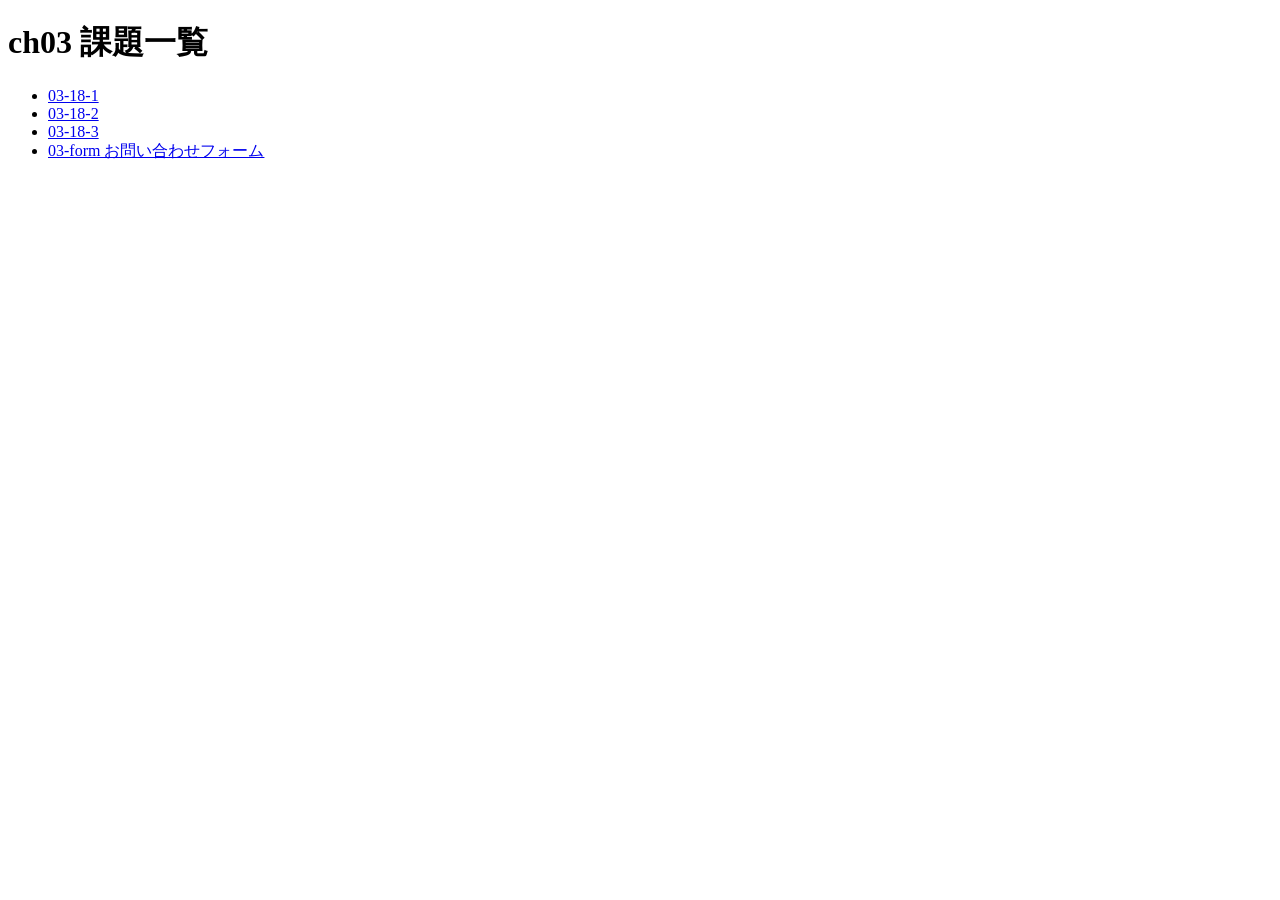
<file: index.html>
<!DOCTYPE html>
<html lang="ja">
<head>
    <meta charset="UTF-8">
    <title>ch03 課題一覧</title>
</head>
<body>
    <h1>ch03 課題一覧</h1>
    <ul>
        <li><a href="03-18/03-18-1/index.html">03-18-1</a></li>
	<li><a href="03-18/03-18-2/index.html">03-18-2</a></li>
	<li><a href="03-18/03-18-3/index.html">03-18-3</a></li>
	<li><a href="03-form/">03-form お問い合わせフォーム</a></li>
    </ul>
</body>
</html>
</file>
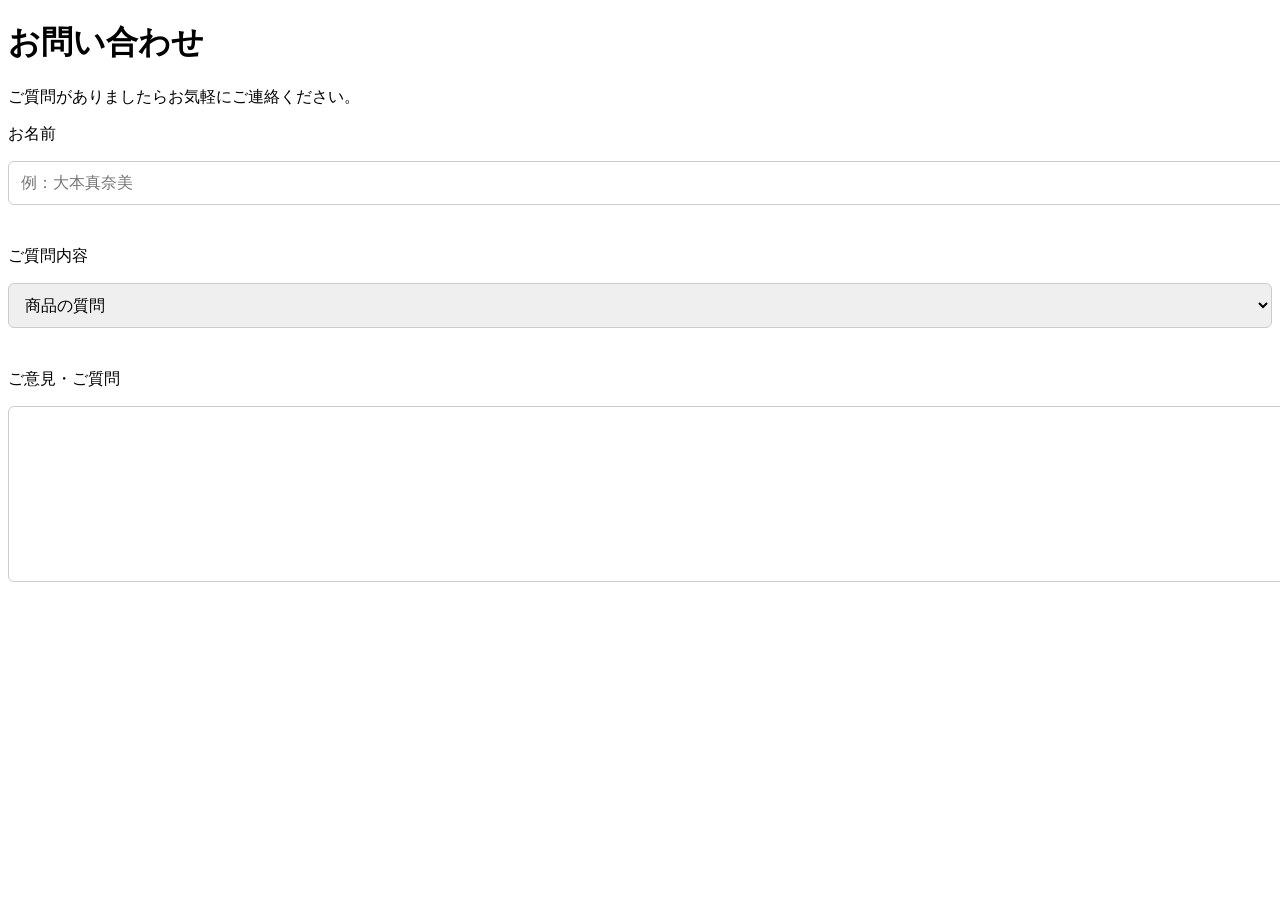
<file: 03-18/index.html>
<!DOCTYPE html>
<html lang="ja">
<head>
    <meta charset="UTF-8">
    <meta name="viewport" content="width=device-width, initial-scale=1">
    <title>お問い合わせ</title>
    <link rel="stylesheet" href="style.css">
</head>
<body>
    <h1>お問い合わせ</h1>
    <p>ご質問がありましたらお気軽にご連絡ください。</p>
    <p>お名前</p>
    <input type="text" placeholder="例：大本真奈美">
    <p>ご質問内容</p>
    <select name="question">
        <option value="a">商品の質問</option>
        <option value="b">お店について</option>
        <option value="c">その他</option>
    </select>
    <p>ご意見・ご質問</p>
    <textarea name="message"></textarea>
</body>
</html>
</file>
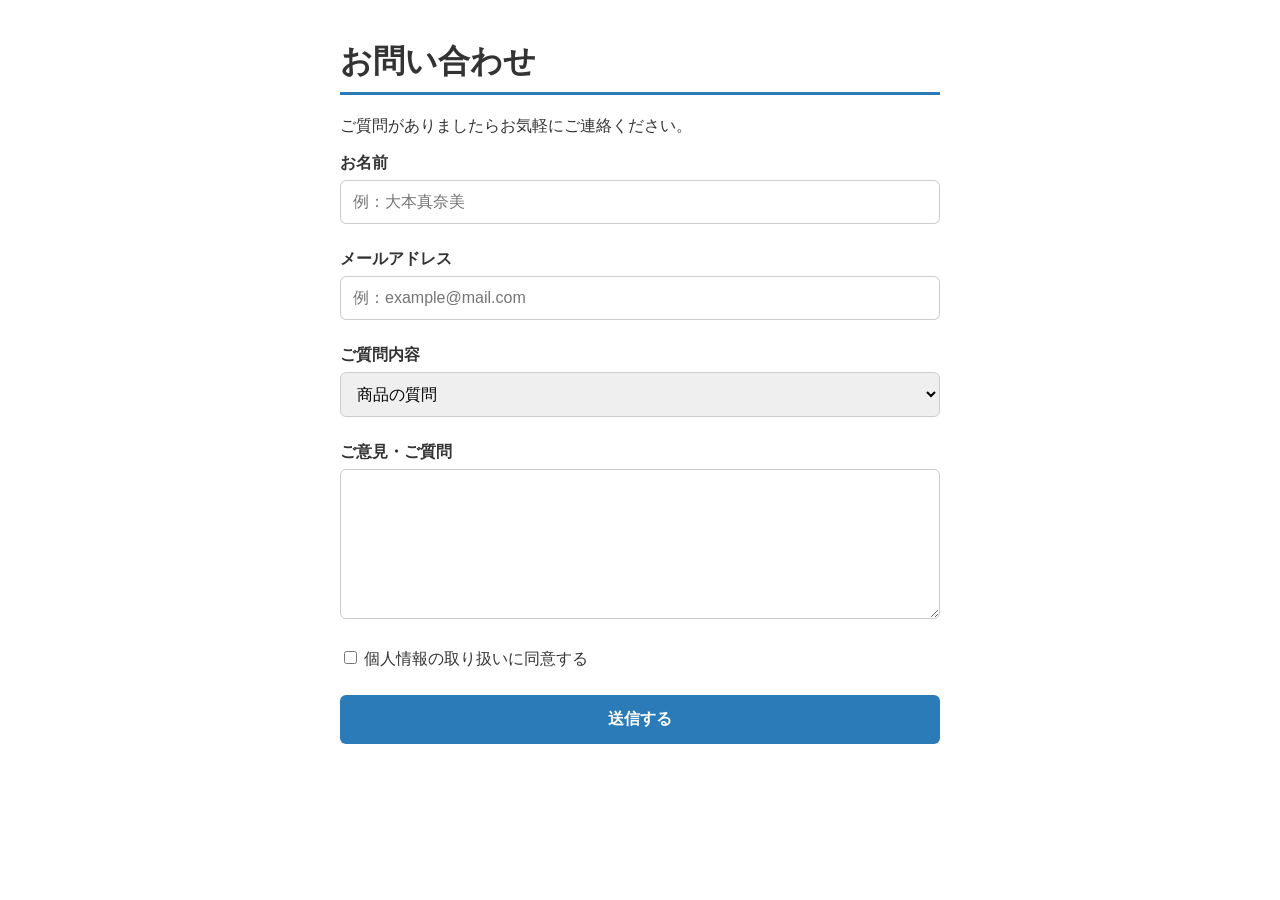
<file: 03-form/index.html>
<!DOCTYPE html>
<html lang="ja">
<head>
    <meta charset="UTF-8">
    <meta name="viewport" content="width=device-width, initial-scale=1">
    <title>お問い合わせ</title>
    <link rel="stylesheet" href="style.css">
</head>
<body>
    <h1>お問い合わせ</h1>
    <p>ご質問がありましたらお気軽にご連絡ください。</p>

    <!-- action＝送り先 / method＝送り方 -->
    <form action="thanks.html" method="get">
        <label for="name">お名前</label>
        <input id="name" type="text" name="name" placeholder="例：大本真奈美" required>

        <label for="email">メールアドレス</label>
        <input id="email" type="email" name="email" placeholder="例：example@mail.com" required>

        <label for="question">ご質問内容</label>
        <select id="question" name="question">
            <option value="item">商品の質問</option>
            <option value="shop">お店について</option>
            <option value="other">その他</option>
        </select>

        <label for="message">ご意見・ご質問</label>
        <textarea id="message" name="message"></textarea>

        <label class="check">
            <input type="checkbox" name="agree" value="yes" required> 個人情報の取り扱いに同意する
        </label>

        <button type="submit">送信する</button>
    </form>
</body>
</html>
</file>
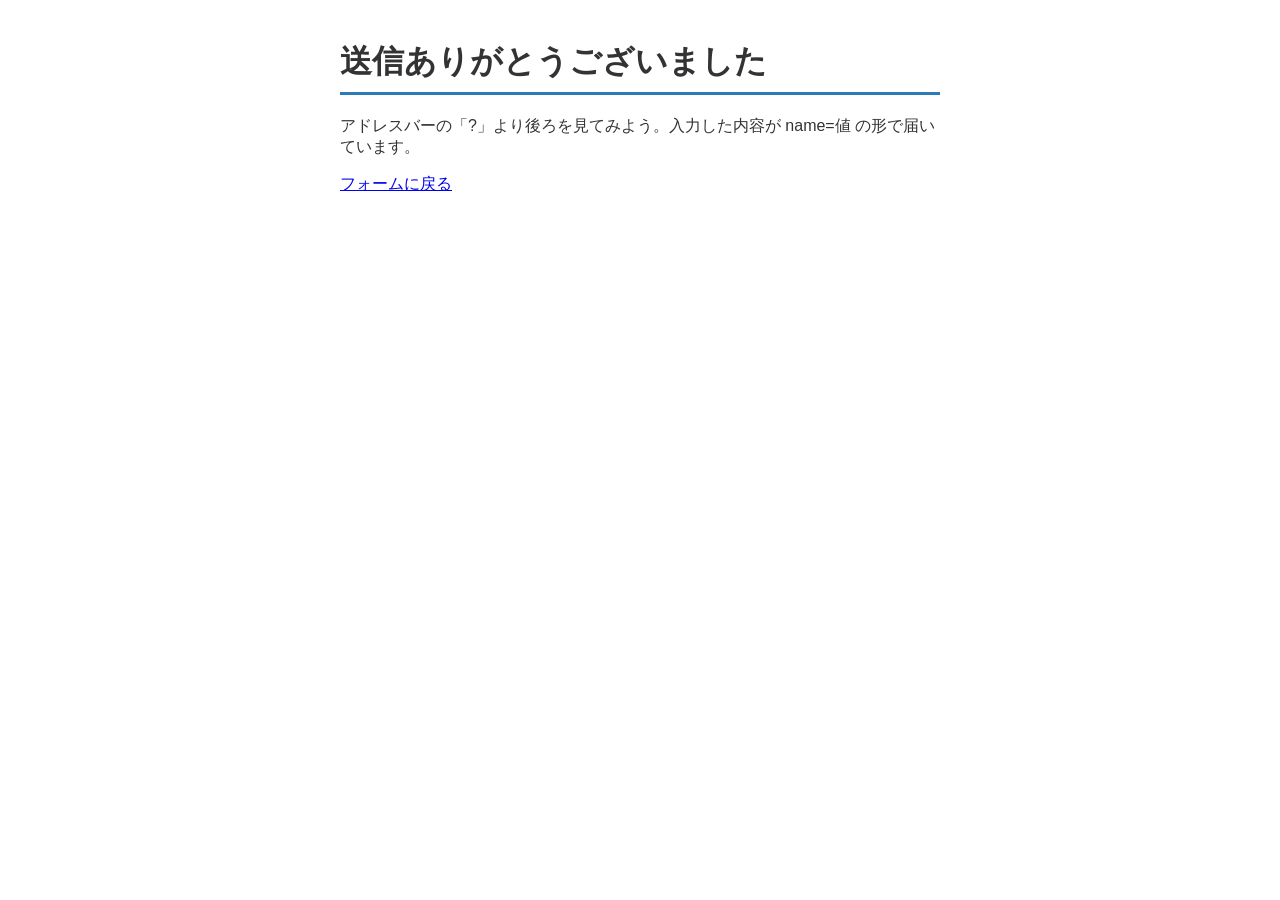
<file: 03-form/thanks.html>
<!DOCTYPE html>
<html lang="ja">
<head>
    <meta charset="UTF-8">
    <meta name="viewport" content="width=device-width, initial-scale=1">
    <title>送信ありがとうございました</title>
    <link rel="stylesheet" href="style.css">
</head>
<body>
    <h1>送信ありがとうございました</h1>
    <p>アドレスバーの「?」より後ろを見てみよう。入力した内容が name=値 の形で届いています。</p>
    <p><a href="index.html">フォームに戻る</a></p>
</body>
</html>
</file>
<file: 03-18/style.css>
/* 入力フィールド共通の装飾 */
input[type="text"],
select,
textarea {
    width: 100%;             /* 横幅いっぱいに広げる */
    padding: 12px;           /* 内側に余白を作ってクリックしやすく */
    border: 1px solid #ccc;  /* 消えた枠線を復活させる */
    border-radius: 6px;      /* 角を丸くして柔らかい印象に */
    margin-bottom: 25px;     /* 次の項目との間に余白を作る */
    font-size: 16px;         /* 入力する文字の大きさ */
}

/* テキストエリアの高さ指定 */
textarea {
    height: 150px;           /* 高さを固定して入力しやすくする */
}
</file>
<file: 03-form/style.css>
body {
    max-width: 600px;
    margin: 40px auto;
    padding: 0 16px;
    font-family: sans-serif;
    color: #333;
}

h1 {
    padding-bottom: 8px;
    border-bottom: 3px solid #2b7bb9;
}

/* 項目名は1行ずつ */
label {
    display: block;
    margin-bottom: 6px;
    font-weight: bold;
}

/* 入力欄共通の装飾 */
input[type="text"],
input[type="email"],
select,
textarea {
    width: 100%;
    box-sizing: border-box;    /* padding を含めて 100% にする */
    padding: 12px;
    border: 1px solid #ccc;
    border-radius: 6px;
    margin-bottom: 25px;
    font-size: 16px;
}

textarea {
    height: 150px;
}

/* 同意のチェックは太字にしない */
label.check {
    font-weight: normal;
    margin-bottom: 25px;
}

button {
    display: block;
    width: 100%;
    padding: 14px;
    border: none;
    border-radius: 6px;
    background: #2b7bb9;
    color: #fff;
    font-size: 16px;
    font-weight: bold;
    cursor: pointer;
}

button:hover {
    opacity: 0.8;
}
</file>
